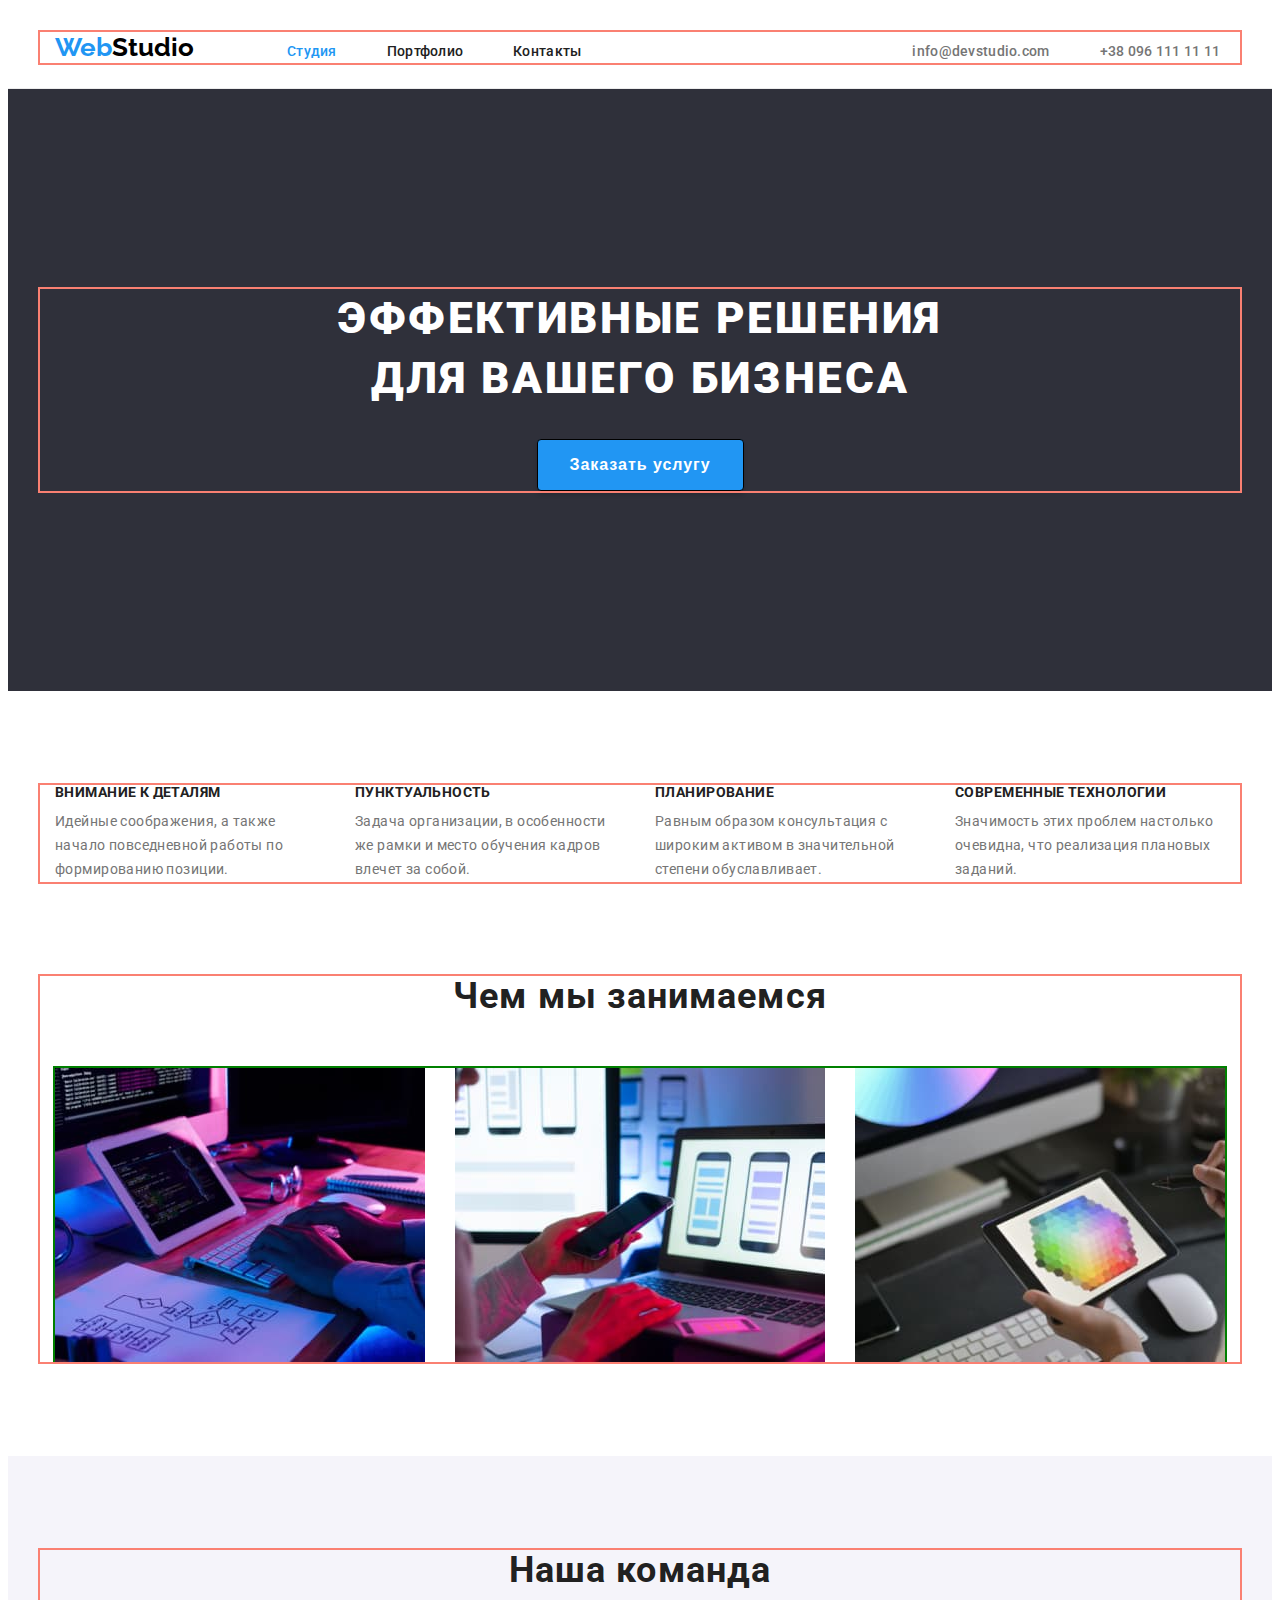
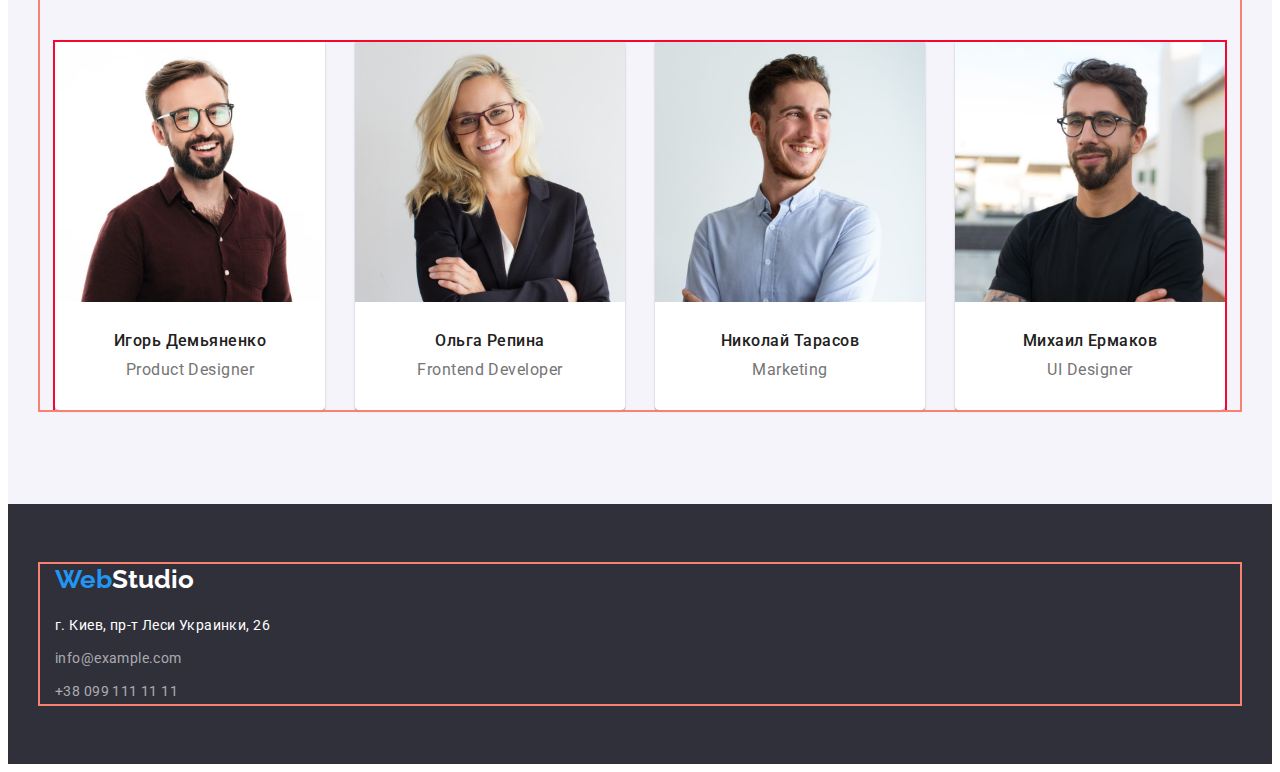
<file: index.html>
<!DOCTYPE html>
<html lang="en">
<head>
   <meta charset="UTF-8">
   <meta http-equiv="X-UA-Compatible" content="IE=edge">
   <meta name="viewport" content="width=device-width, initial-scale=1.0">
   <link rel="preconnect" href="https://fonts.googleapis.com">
   <link rel="preconnect" href="https://fonts.gstatic.com" crossorigin>
   <link
      href="https://fonts.googleapis.com/css2?family=Raleway:ital,wght@0,700;1,700&family=Roboto:ital,wght@0,400;0,500;0,700;0,900;1,400;1,500;1,700;1,900&display=swap"
      rel="stylesheet">
   <link rel="stylesheet" href="https://cdnjs.cloudflare.com/ajax/libs/modern-normalize/1.1.0/modern-normalize.min.css"
      integrity="sha512-wpPYUAdjBVSE4KJnH1VR1HeZfpl1ub8YT/NKx4PuQ5NmX2tKuGu6U/JRp5y+Y8XG2tV+wKQpNHVUX03MfMFn9Q=="
      crossorigin="anonymous" referrerpolicy="no-referrer" />
   <link rel="stylesheet" href="css/styles.css">
   <title>Document</title>
   
</head>


<body>
<!-- Верхняя линия -->
<header>
   <div class="container head">
      <a href="index.html" class="logo">Web<span class="logo-black">Studio</span></a>
      <nav>
         <ul class="navigators">
            <li><a href="index.html" class="navigator current">Студия</a></li>
            <li><a href="portfolio.html" class="navigator">Портфолио</a></li>
            <li><a href="" class="navigator">Контакты</a></li>
         </ul>

      </nav>
      <ul class="head-infos">
         <li><a href="email:info@devstudio.com" class="head-info">info@devstudio.com</a></li>
         <li><a href="tel:+380961111111" class="head-info">+38 096 111 11 11</a></li>
      </ul>
   </div>
</header>

<main>
<!-- Шапка Профиля -->
<section class="hero">
   <div class=" container">
      <h1 class="hero-text">Эффективные решения для вашего бизнеса</h1>
      <!-- Кнопка-->  
      <button type="button" class="button">Заказать услугу</button>
   </div>
</section>
<!--Особенности-->
<section class="pad"> 
   <div class="container">
      <h2 class="no-see"> особенности</h2>
      <ul class="features">
         <li>
            <h3 class="feature">Внимание к деталям</h3>
            <p class="about-feature">Идейные соображения, а также начало повседневной работы по формированию позиции.</p>
         </li>
         <li>
            <h3 class="feature">Пунктуальность</h3>
            <p class="about-feature">Задача организации, в особенности же рамки и место обучения кадров влечет за собой.</p>
         </li>
         <li>
            <h3 class="feature">Планирование</h3>
            <p class="about-feature">Равным образом консультация с широким активом в значительной степени обуславливает.</p>
         </li>
         <li>
            <h3 class="feature">Современные технологии</h3>
            <p class="about-feature">Значимость этих проблем настолько очевидна, что реализация плановых заданий.</p>
         </li>
      </ul>
   </div>
</section>
<!-- Чем мы занимаемся-->
<section class="section">
<div class="container">
   <h2 class="head-doing">
      Чем мы занимаемся
   </h2>
   <ul class="works">
      <li><img src="img/comp_work.jpg" 
               alt="Computer Work" 
               width="370"
               height="294"
               class="work-foto">
      </li>
      <li><img src="img/phone_work.jpg" 
               alt="Phone Work" 
               width="370"
               height="294"
               class="work-foto">
      </li>
      <li><img src="img/tablet_work.jpg" 
               alt="Tablet Work" 
               width="370"
               height="294"
               class="work-foto">
      </li>
   </ul>
</div>
</section>
<!-- Наша команда -->
<section class="section bg">
   <div class="container">
      <h2 class="team-head">Наша команда</h2> 
      <ul class="team-members">
         <li class="card-shadow">
            <img src="img/img_team/product_designer.jpg"
                  alt="Product Designer"
                  width="270"
                  height="260"
                  class="work-foto">
            <div class="card-bot">
               <h3 class="team-member">
                  Игорь Демьяненко
               </h3>
               <p class="member-description">
                  Product Designer
               </p>
            </div>
         </li>
         <li class="card-shadow">
            <img src="img/img_team/front_end_developer.jpg"
                  alt="Front End developer"
                  width="270"
                  height="260"
                  class="work-foto">
            <div class="card-bot">
               <h3 class="team-member">
                  Ольга Репина
               </h3>
                  <p class="member-description">
                     Frontend Developer
                  </p>
            </div>
         </li>
         <li class="card-shadow">
            <img src="img/img_team/marketing.jpg" 
                  alt="Marketing Worker"
                  width="270" 
                  height="260"
                  class="work-foto">
            <div class="card-bot">
               <h3 class="team-member">
                  Николай Тарасов
               </h3>
               <p class="member-description">
                  Marketing
               </p>
            </div>
         </li>
         <li class="card-shadow">
            <img src="img/img_team/ui_designer.jpg" 
                  alt="UI Designer" 
                  width="270" 
                  height="260"
                  class="work-foto">
            <div class="card-bot">
               <h3 class="team-member">
                  Михаил Ермаков
               </h3>
               <p class="member-description">
                  UI Designer
               </p>
               </li>
            </div>
      </ul>
    </div>  
</section>
</main>

<!-- Подвал -->
<footer>
 <div class="container">   
      <a href="index.html" class="footer-logo">Web<span class="logo-white">Studio</span></a>
      <address>
         <ul class="footer-ul">
            <li>
               <a href="https://goo.gl/maps/bWFkGNw7Ft1GiUdh8"
               target="_blank"
               rel="noopener noreferrer" 
               class="location"
               >
               г. Киев, пр-т Леси Украинки, 26
               </a>

            </li>
            <li><a href="mailto:info@example.com" class="footer-info">info@example.com</a></li>
            <li><a href="tel:+380991111111" class="footer-info">+38 099 111 11 11</a></li>
         </ul>
      </address>
 </div>
</footer>

<!-- Указатели -->
</body>
</html>
</file>
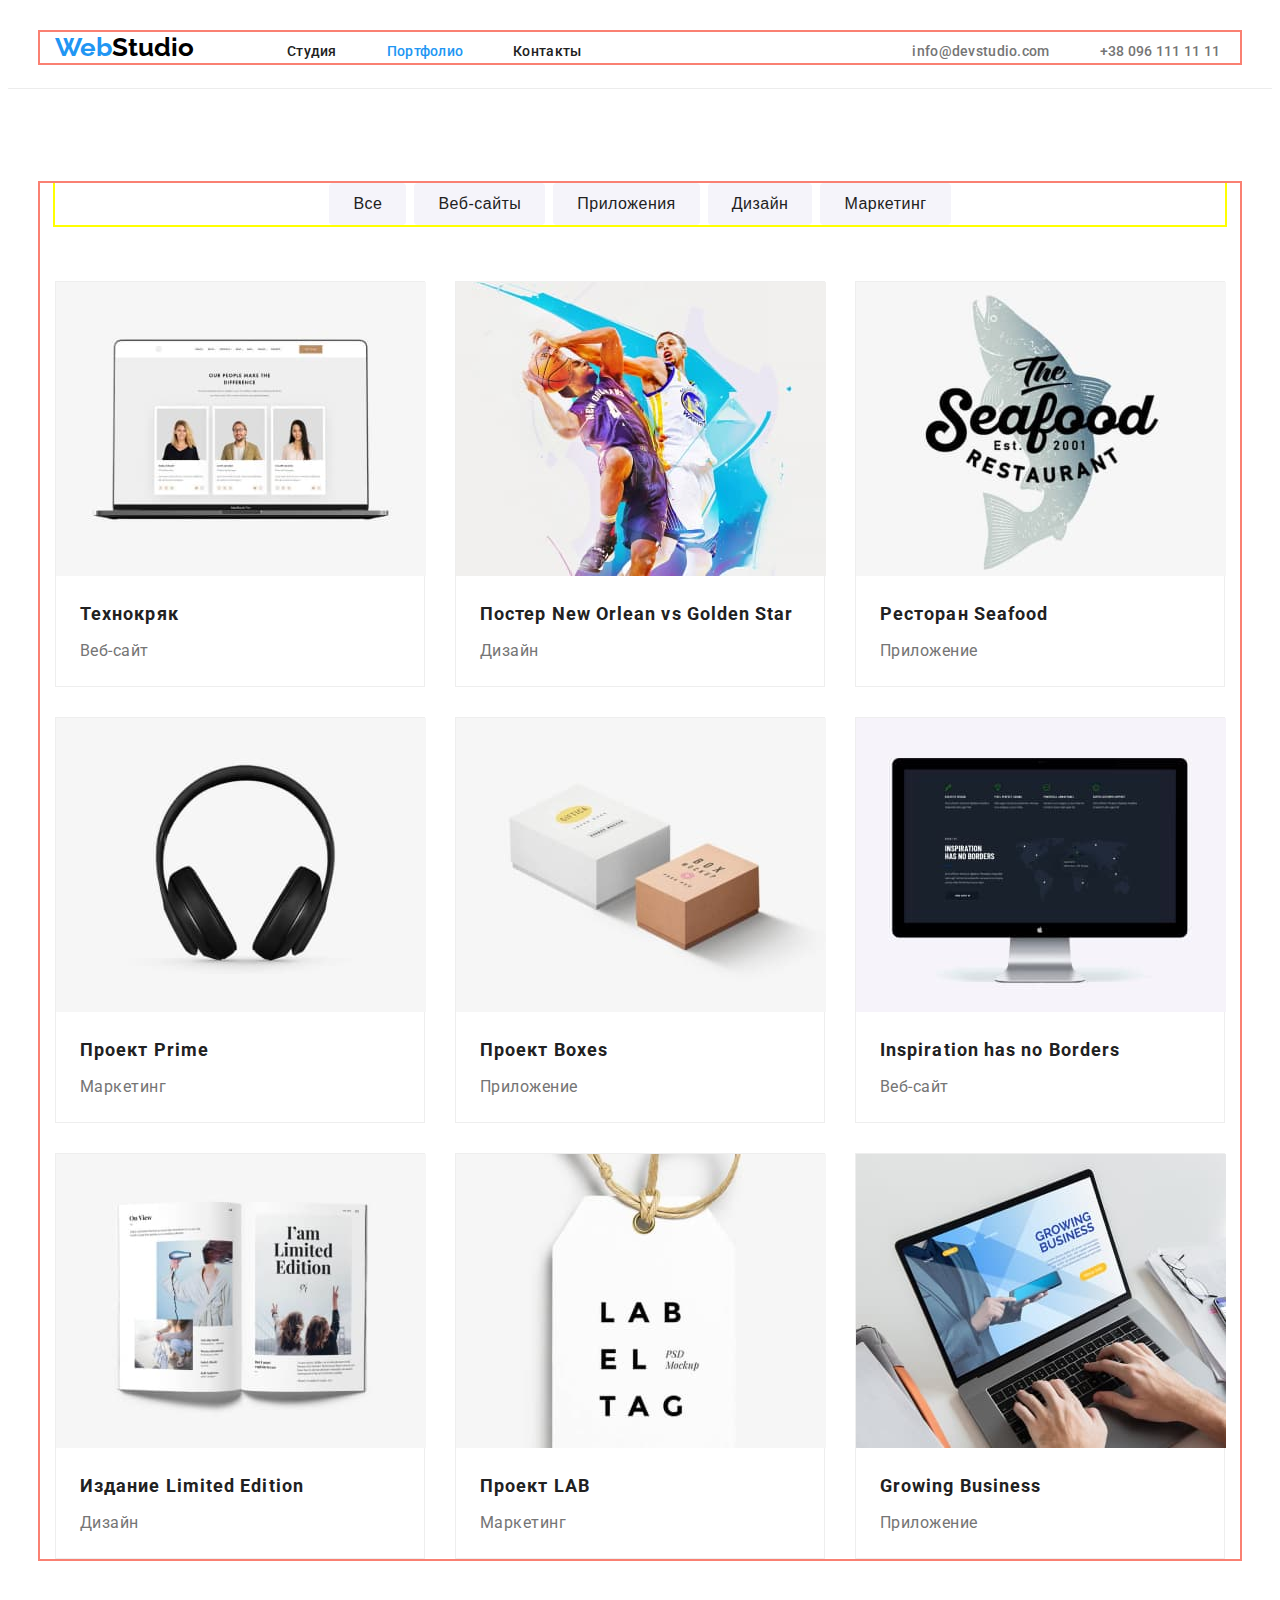
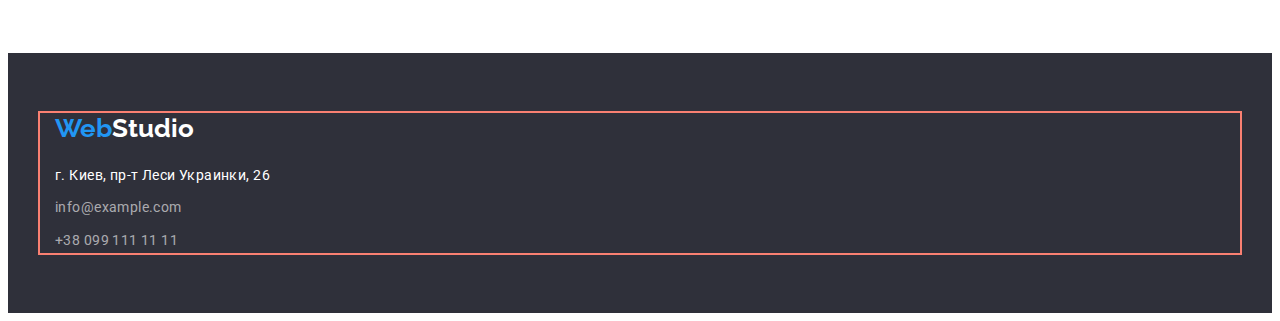
<file: portfolio.html>
<!DOCTYPE html>
<html lang="en">
<head>
    <meta charset="UTF-8">
    <meta http-equiv="X-UA-Compatible" content="IE=edge">
    <meta name="viewport" content="width=device-width, initial-scale=1.0">
    <link rel="preconnect" href="https://fonts.googleapis.com">
    <link rel="preconnect" href="https://fonts.gstatic.com" crossorigin>
    <link
        href="https://fonts.googleapis.com/css2?family=Raleway:ital,wght@0,700;1,700&family=Roboto:ital,wght@0,400;0,500;0,700;0,900;1,400;1,500;1,700;1,900&display=swap"
        rel="stylesheet">
    <link rel="stylesheet" href="https://cdnjs.cloudflare.com/ajax/libs/modern-normalize/1.1.0/modern-normalize.min.css"
        integrity="sha512-wpPYUAdjBVSE4KJnH1VR1HeZfpl1ub8YT/NKx4PuQ5NmX2tKuGu6U/JRp5y+Y8XG2tV+wKQpNHVUX03MfMFn9Q=="
        crossorigin="anonymous" referrerpolicy="no-referrer" />
    <link rel="stylesheet" href="css/styles.css">
    <title>Document</title>
</head>


<body>
<!-- Верхняя линия -->
<header>
    <div class="container head">
        <a href="index.html" class="logo">Web<span class="logo-black">Studio</span></a>
        <nav>
            <ul class="navigators">
                <li><a href="index.html" class="navigator">Студия</a></li>
                <li><a href="portfolio.html" class="navigator current">Портфолио</a></li>
                <li><a href="" class="navigator">Контакты</a></li>
            </ul>

        </nav>
        <ul class="head-infos">
            <li><a href="email:info@devstudio.com" class="head-info">info@devstudio.com</a></li>
            <li><a href="tel:+380961111111" class="head-info">+38 096 111 11 11</a></li>
        </ul>
    </div>
</header>

<main>
<!-- Портфолио -->
<section class="main-project">
    <div class="container">
        <h1 class="no-see">Portfolio</h1>
        <ul class="project-buttons">
            <li><button type="button" class="project-button-background project-button-text">Все</button></li>
            <li><button type="button" class="project-button-background project-button-text">Веб-сайты</button></li>
            <li><button type="button" class="project-button-background project-button-text">Приложения</button></li>
            <li><button type="button" class="project-button-background project-button-text">Дизайн</button></li>
            <li><button type="button" class="project-button-background project-button-text">Маркетинг</button></li>
        </ul>
        <ul class="projects">
            <li class="projects-box">
                <img src="img/img_projects/technokryak.jpg" alt="Techno Kryak" width="370" height="294" class="projects-foto">
                <div class="projects-bot">
                    <h2 class="project-name">Технокряк</h2>
                    <p class="project-description">Веб-сайт</p>
                </div>
            </li>
            <li class="projects-box">
                <img src="img/img_projects/poster.jpg" alt="poster" width="370" height="294" class="projects-foto">
                <div class="projects-bot">
                    <h2 class="project-name">Постер New Orlean vs Golden Star</h2>
                    <p class="project-description">Дизайн</p>
                </div>
            </li>
            <li class="projects-box">
                <img src="img/img_projects/restaurant.jpg" alt="The Seafood Restaurant" width="370" height="294"
                    class="projects-foto">
                <div class="projects-bot">
                    <h2 class="project-name">Ресторан Seafood</h2>
                    <p class="project-description">Приложение</p>
                </div>
            </li>
            <li class="projects-box">
                <img src="img/img_projects/project_prime.jpg" alt="project prime" width="370" height="294"
                    class="projects-foto">
                <div class="projects-bot">
                    <h2 class="project-name">Проект Prime</h2>
                    <p class="project-description">Маркетинг</p>
                </div>
            </li>
            <li class="projects-box">
                <img src="img/img_projects/project_boxes.jpg" alt="Проект Boxes" width="370" height="294" class="projects-foto">
                <div class="projects-bot">
                    <h2 class="project-name">Проект Boxes</h2>
                    <p class="project-description">Приложение</p>
                </div>
            </li>
            <li class="projects-box">
                <img src="img/img_projects/inspiration.jpg" alt="Inspiration has no Borders" width="370" height="294"
                    class="projects-foto">
                <div class="projects-bot">
                    <h2 class="project-name">Inspiration has no Borders</h2>
                    <p class="project-description">Веб-сайт</p>
                </div>
            </li>
            <li class="projects-box">
                <img src="img/img_projects/limited_edition.jpg" alt="Издание Limited Edition" width="370" height="294"
                    class="projects-foto">
                <div class="projects-bot">
                    <h2 class="project-name">Издание Limited Edition</h2>
                    <p class="project-description">Дизайн</p>
                </div>
            </li>
            <li class="projects-box">
                <img src="img/img_projects/project_lab.jpg" alt="Проект LAB" width="370" height="294" class="projects-foto">
                <div class="projects-bot">
                    <h2 class="project-name">Проект LAB</h2>
                    <p class="project-description">Маркетинг</p>
                </div>
            </li>
            <li class="projects-box">
                <img src="img/img_projects/growing_business.jpg" alt="Growing Business" width="370" height="294"
                    class="projects-foto">
                <div class="projects-bot">
                    <h2 class="project-name">Growing Business</h2>
                    <p class="project-description">Приложение</p>
                </div>
            </li>
        </ul>
    </div>
</section>
</main>
    <!-- Подвал -->
<footer>
    <div class="container">
        <a href="index.html" class="footer-logo">Web<span class="logo-white">Studio</span></a>
        <address>
            <ul class="footer-ul">
                <li>
                    <a href="https://goo.gl/maps/bWFkGNw7Ft1GiUdh8" target="_blank" rel="noopener noreferrer"
                        class="location">
                        г. Киев, пр-т Леси Украинки, 26
                    </a>

                </li>
                <li><a href="mailto:info@example.com" class="footer-info">info@example.com</a></li>
                <li><a href="tel:+380991111111" class="footer-info">+38 099 111 11 11</a></li>
            </ul>
        </address>
    </div>
</footer>
</body>
</html>
</file>
<file: css/styles.css>
html {
    box-sizing: border-box;
}
*,
*::before,
*::after {
    box-sizing: inherit;
}

:root {
    --brand-color: #2196f3;
    --primary-color: #212121;
    --description-color: #757575;
}

p {
    margin: 0px;
}

h1,
h2,
h3 {
    margin: 0px;
}

ul,
li {
    padding: 0px;
    margin: 0px;
}


body {
    background: #FFFFFF;
    font-family: 'Roboto', sans-serif;
    color:var(--primary-color);

}

header {
    padding-top: 24px;
    padding-bottom: 25px;
    border-bottom: 1px solid #ECECEC;
}

footer {
    padding: 60px 0px;
    background-color: #2F303A;
}

.section {
    padding: 94px 0px;
}
/* Верхняя линия */

.container {
    width: 1200px;
    margin: 0px auto;
    padding: 0px 15px;
    align-items: center;

    outline: 2px solid salmon;
}

.head {
     display: flex;
    align-items: baseline;
    background-color: #FFFFFF;
}
a.logo {
    display: flex;
    font-family: 'Raleway';
    font-style: normal;
    font-weight: 700;
    font-size: 26px;
    line-height: 1.19;
    color: var(--brand-color);
}

a.logo {
    text-decoration: none;
}

.logo-black {
    color: #000000;
}

.navigators {
    list-style-type: none;
    display: flex;
    gap: 50px;
    margin-left: 93px;
    padding: 0px;
}

.navigator {
    color: var(--primary-color);
    text-decoration: none;
    font-weight: 500;
    font-size: 14px;
    line-height: 1.14;
    letter-spacing: 0.02em;
}


.navigators .navigator.current {
    color: var(--brand-color);
}

.navigators .navigator:hover,
.navigators .navigator:focus {
    color: var(--brand-color);
}

.head-infos {
    display: flex;
    gap: 50px;
    margin-left: 331px;
    padding: 0px;
    list-style-type: none;
}

.head-info {
    font-weight: 500;
    font-size: 14px;
    line-height: 1.14;
    letter-spacing: 0.02em;
}

a.head-info {
    color: var(--description-color);
    text-decoration: none;
}


a.head-info:hover,
a.head-info:focus {
    color: var(--brand-color);
    text-decoration: none;
}
/* Шапка Профиля */

.hero {
    padding: 200px 0px;
    background: #2F303A;

}

.hero-text {
    display: block;
    text-align: center;
    margin: 0px auto;
    padding-bottom: 30px;
    width: 696px;
    font-weight: 900;
    font-size: 44px;
    line-height: 1.36;
    text-align: center;
    letter-spacing: 0.06em;
    text-transform: uppercase;
    color: #FFFFFF;
}
/* Кнопка */

.button {
    display: block;
    text-align: center;
    margin: 0px auto;
    cursor: pointer;
    background: var(--brand-color);
    padding: 10px 32px;
    border-width: 1px;
    border-radius: 4px;
    box-shadow: 0px 4px 4px rgba(0, 0, 0, 0.15);
    border-style: solid;
    cursor: pointer;
    font-weight: 700;
    font-size: 16px;
    line-height: 1.87;
    letter-spacing: 0.06em;
    text-align: center;
    color: #FFFFFF;
}
/* Особенности */

.pad {
    padding-top: 94px;
}

.no-see {
    color: transparent;
    position: absolute;
    width: 1px;
    height: 1px;
    margin: -1px;
    border: 0;
    padding: 0;

    white-space: nowrap;
    clip-path: inset(100%);
    clip: rect(0 0 0 0);
    overflow: hidden;
    }

.features {
    display: flex;
    gap: 30px;
    list-style-type: none;
}

.feature {
    width: 270px;
    margin-bottom: 10px;
    font-weight: 700;
    font-size: 14px;
    line-height: 1.14;
    letter-spacing: 0.03em;
    text-transform: uppercase;
}

.about-feature {
    font-size: 14px;
    line-height: 1.71;
    letter-spacing: 0.03em;
    color: var(--description-color);
}
/* Чем мы занимаемся*/

.head-doing {
    text-align: center;
    margin: 0px;
    margin-bottom: 50px;
    font-weight: 700;
    font-size: 36px;
    line-height: 1.16;
    letter-spacing: 0.03em;
}

.works {
    outline: 2px solid green;
    display: flex;
    gap: 30px;
    margin: 0px;
    list-style-type: none;
}
.work-foto {
    display: block;
}
/* Наша команда */
.bg {
    background-color: #F5F4FA;
}
.team-head {
    margin-bottom: 50px;
    font-weight: 700;
    font-size: 36px;
    line-height: 1.16;
    text-align: center;
    letter-spacing: 0.03em;
}

.team-members {
    display: flex;
    gap: 30px;
    list-style-type: none;


    outline: 2px solid #f50830;
}

.card-shadow {
    box-shadow: 0px 1px 3px rgba(0, 0, 0, 0.12), 0px 1px 1px rgba(0, 0, 0, 0.14), 0px 2px 1px rgba(0, 0, 0, 0.2);
    border-radius: 0px 0px 4px 4px;
    background: #FFFFFF;
}

.team-member {
    margin-bottom: 10px;
    font-weight: 500;
    font-size: 16px;
    line-height: 1.18;
    text-align: center;
    letter-spacing: 0.03em;
}

.member-description {
    font-size: 16px;
    line-height: 1.18;
    text-align: center;
    letter-spacing: 0.03em;
    color: var(--description-color);
}

.card-bot {
    padding-top: 30px;
    padding-bottom: 30px;

}
/* Подвал */

a.footer-logo {
    display: flex;
    margin-bottom: 20px;
    text-decoration: none;
    font-family: 'Raleway';
    font-weight: 700;
    font-size: 26px;
    line-height: 1.19;
    color: var(--brand-color);
}
.logo-white {
    color: #FFFFFF;
}
a.location {
    font-style: normal;
    font-size: 14px;
    line-height: 1.71;
    letter-spacing: 0.03em;
    text-decoration: none;
    color: #FFFFFF;
}

.footer-ul {
    display: flex;
    flex-direction: column;
    gap: 9px;
    list-style-type: none;
}

a.footer-info {
    font-family: 'Roboto';
    font-style: normal;
    font-size: 14px;
    line-height: 1.71;
    letter-spacing: 0.03em;
    text-decoration: none;
    color: rgba(255, 255, 255, 0.6);
}
a.footer-info:hover,
a.footer-info:focus {
    text-decoration: none;
    color: var(--brand-color);
}
/* Указатели */

/*  ПОРТФОЛИО */
/* Проекты */ 
.main-project {
    padding: 94px 0px;
}
.project-buttons {
    cursor: pointer;
    list-style-type: none;
    display: flex;
    gap: 8px;
    padding: 0px;
    margin: 0px auto 56px;
    justify-content: center;
    outline: solid 2px yellow;
}

.project-button-background {
    cursor: pointer;
    background: #F5F4FA;
    border-radius: 4px;
    border-color: transparent; 
}

.project-button-background:hover,
.project-button-background:focus {
    cursor: pointer;
    background: var(--brand-color);
    box-shadow: 0px 3px 1px rgba(0, 0, 0, 0.1), 0px 1px 2px rgba(0, 0, 0, 0.08), 0px 2px 2px rgba(0, 0, 0, 0.12);
    border-radius: 4px;
}

.project-button-text {
    padding: 6px 22px;      
    cursor: pointer;
    font-weight: 500;
    font-size: 16px;
    line-height: 1.62;
    text-align: center;
    letter-spacing: 0.03em;
    color: var(--primary-color);
}

.project-button-text:hover,
.project-button-text:focus {
    cursor: pointer;
    font-weight: 500;
    font-size: 16px;
    line-height: 1.62;;
    text-align: center;
    letter-spacing: 0.03em;
    color: #FFFFFF;
}

.projects {
    list-style-type: none;
    display: flex;
    flex-wrap: wrap;
    gap: 30px;
    padding: 0px;
    margin: 0px;
    width: 1170px;
}

.projects-box {
    width: calc((100%-60px)/3);
    box-sizing: border-box;
    width: 370px;
    background-color: #FFFFFF;
    border: 1px solid #EEEEEE;
}

.project-name {
    text-align: start;
    width: 322px;
    margin: 0px 0px 4px 0px;
    font-weight: 700;
    font-size: 18px;
    line-height: 2;
    letter-spacing: 0.06em;
    color: var(--primary-color);
}

.project-description {
    text-align: start;
    margin: 0px;
    width: 322px;
    text-align: start;
    font-size: 16px;
    line-height: 1.87;
    letter-spacing: 0.03em;
    color: var(--description-color);
}
.projects-foto {
    display: block;
}

.projects-bot {
    padding: 20px 24px;

}
</file>
